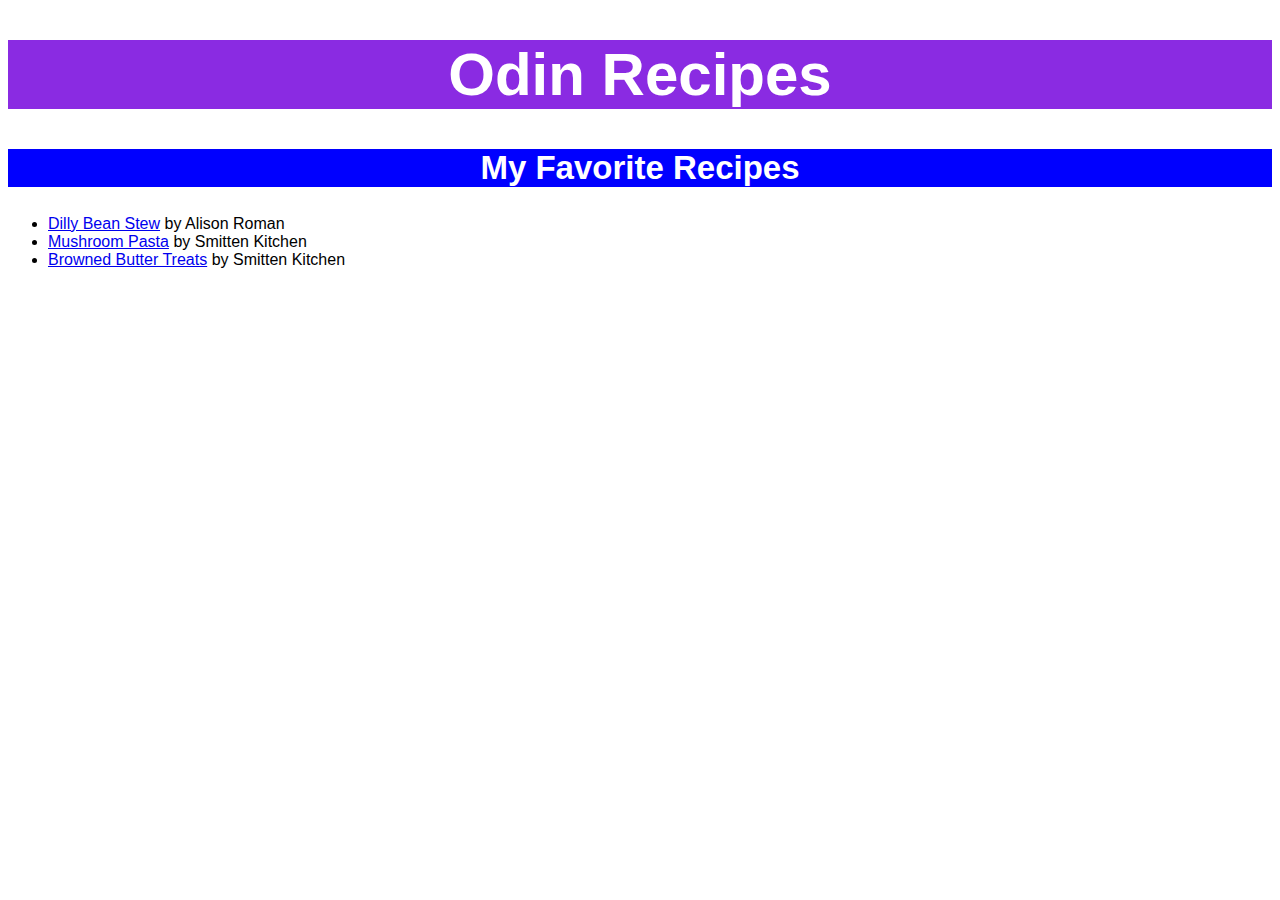
<file: index.html>
<!DOCTYPE html>
<html lang="eng">
    <head>
        <meta charset="utf-8">
        <link rel="stylesheet" href="style.css">
        <title>The Best Recipe Page</title>
    </head>
    <body>
        <div class="title"><h1>Odin Recipes</h1></div>
        <div class="subtitle"><h2>My Favorite Recipes</h2></div>
        <p class="container"><ul class="list">
        <li><a href="./recipes/dilly-bean-stew.html">Dilly Bean Stew</a> by Alison Roman</li>
        <li><a href="./recipes/mushroom-pasta.html">Mushroom Pasta</a> by Smitten Kitchen</li>
        <li><a href="./recipes/browned-butter-treats.html">Browned Butter Treats</a> by Smitten Kitchen</li>
    </ul></p>
    </body>
</html>
</file>
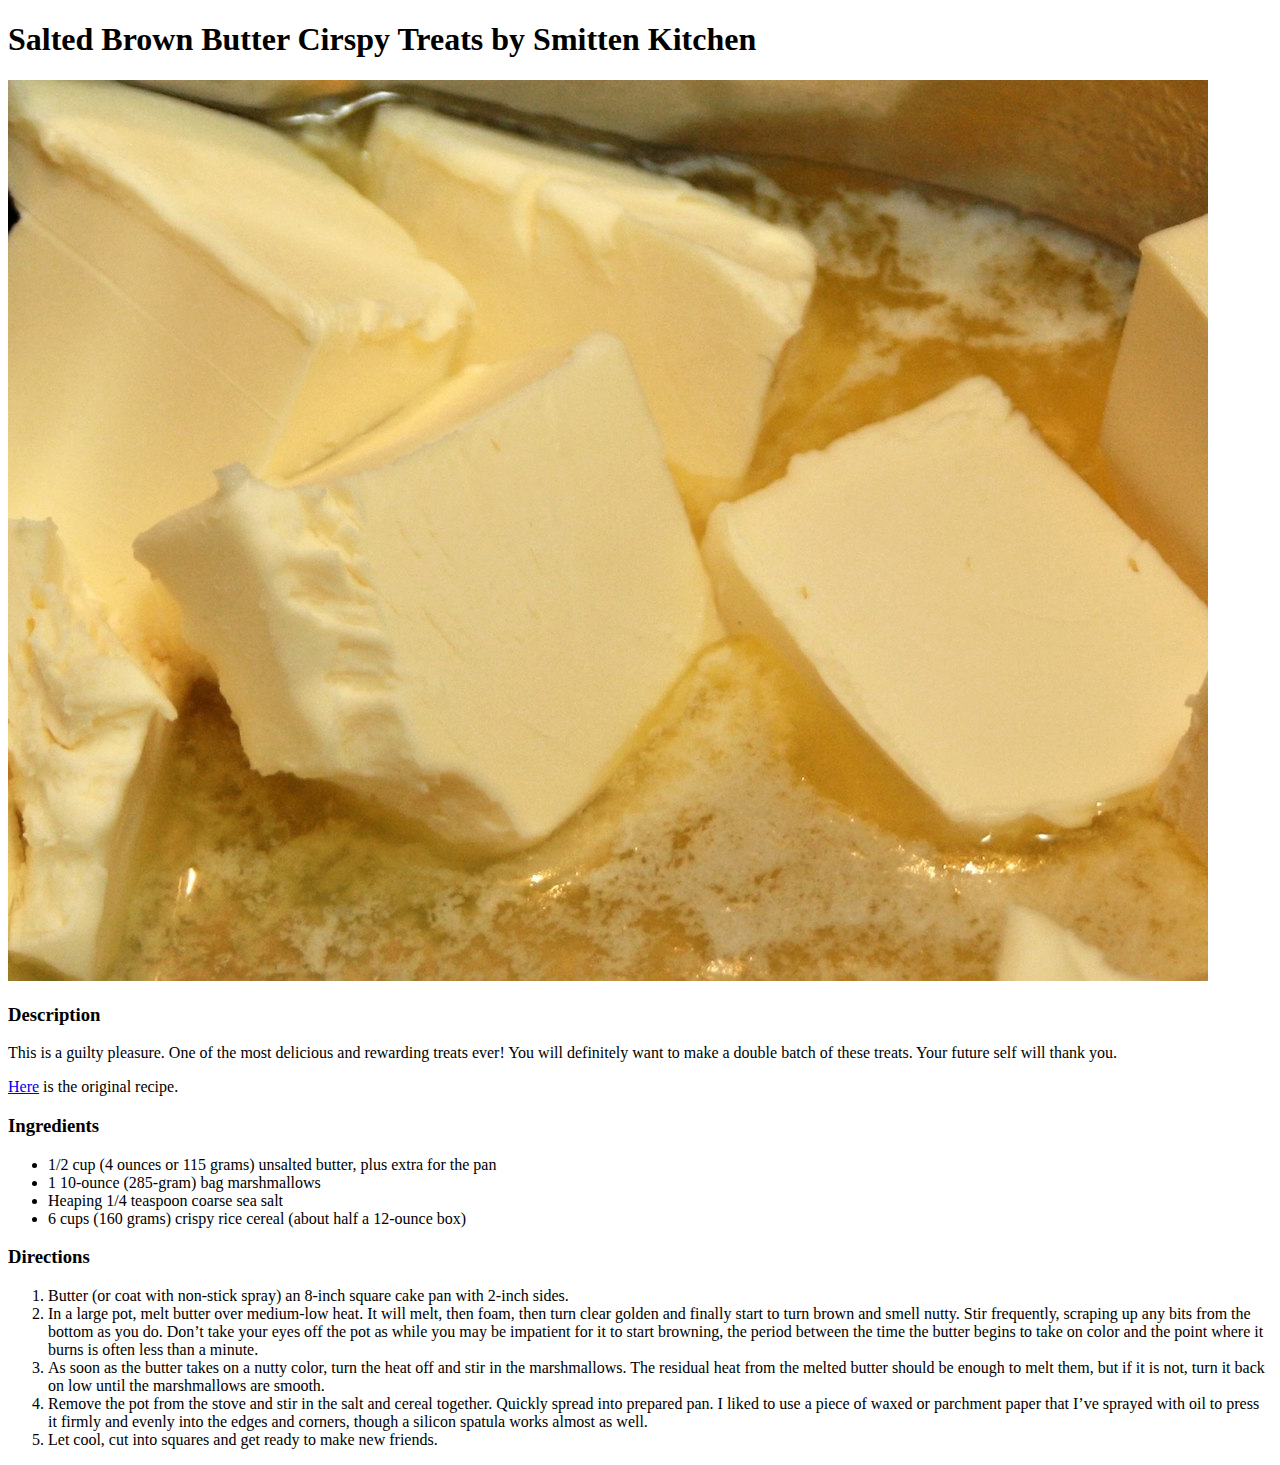
<file: recipes/browned-butter-treats.html>
<!DOCTYPE html>
<html lang="eng">
    <head>
        <meta charset="utf-8">
        <title>Salted Brown Butter Cirspy Treats</title>
    </head>
    <body>
        <h1>Salted Brown Butter Cirspy Treats by Smitten Kitchen</h1>
        <p><img src="../images/butter.jpg" alt="Butter"></p>
        <p><h3>Description</h3></p>
        <p>This is a guilty pleasure. One of the most delicious and rewarding treats ever! You will definitely want to make
            a double batch of these treats. Your future self will thank you.</p>
        <p><a href="https://smittenkitchen.com/2009/11/salted-brown-butter-crispy-treats/">Here</a> is the original recipe.</p>
        <p><h3>Ingredients</h3></p>
        <p><ul>
            <li>1/2 cup (4 ounces or 115 grams) unsalted butter, plus extra for the pan</li>
            <li>1 10-ounce (285-gram) bag marshmallows</li>
            <li>Heaping 1/4 teaspoon coarse sea salt</li>
            <li>6 cups (160 grams) crispy rice cereal (about half a 12-ounce box)</li>
        </ul></p>
        <p><h3>Directions</h3></p>
        <p><ol>
            <li>Butter (or coat with non-stick spray) an 8-inch square cake pan with 2-inch sides.</li>
            <li>In a large pot, melt butter over medium-low heat. It will melt, then foam, then turn clear golden and finally start to turn brown and smell nutty. Stir frequently, scraping up any bits from the bottom as you do. Don’t take your eyes off the pot as while you may be impatient for it to start browning, the period between the time the butter begins to take on color and the point where it burns is often less than a minute.</li>
            <li>As soon as the butter takes on a nutty color, turn the heat off and stir in the marshmallows. The residual heat from the melted butter should be enough to melt them, but if it is not, turn it back on low until the marshmallows are smooth.</li>
            <li>Remove the pot from the stove and stir in the salt and cereal together. Quickly spread into prepared pan. I liked to use a piece of waxed or parchment paper that I’ve sprayed with oil to press it firmly and evenly into the edges and corners, though a silicon spatula works almost as well.</li>
            <li>Let cool, cut into squares and get ready to make new friends.</li>
        </ol></p>
    </body>
</html>
</file>
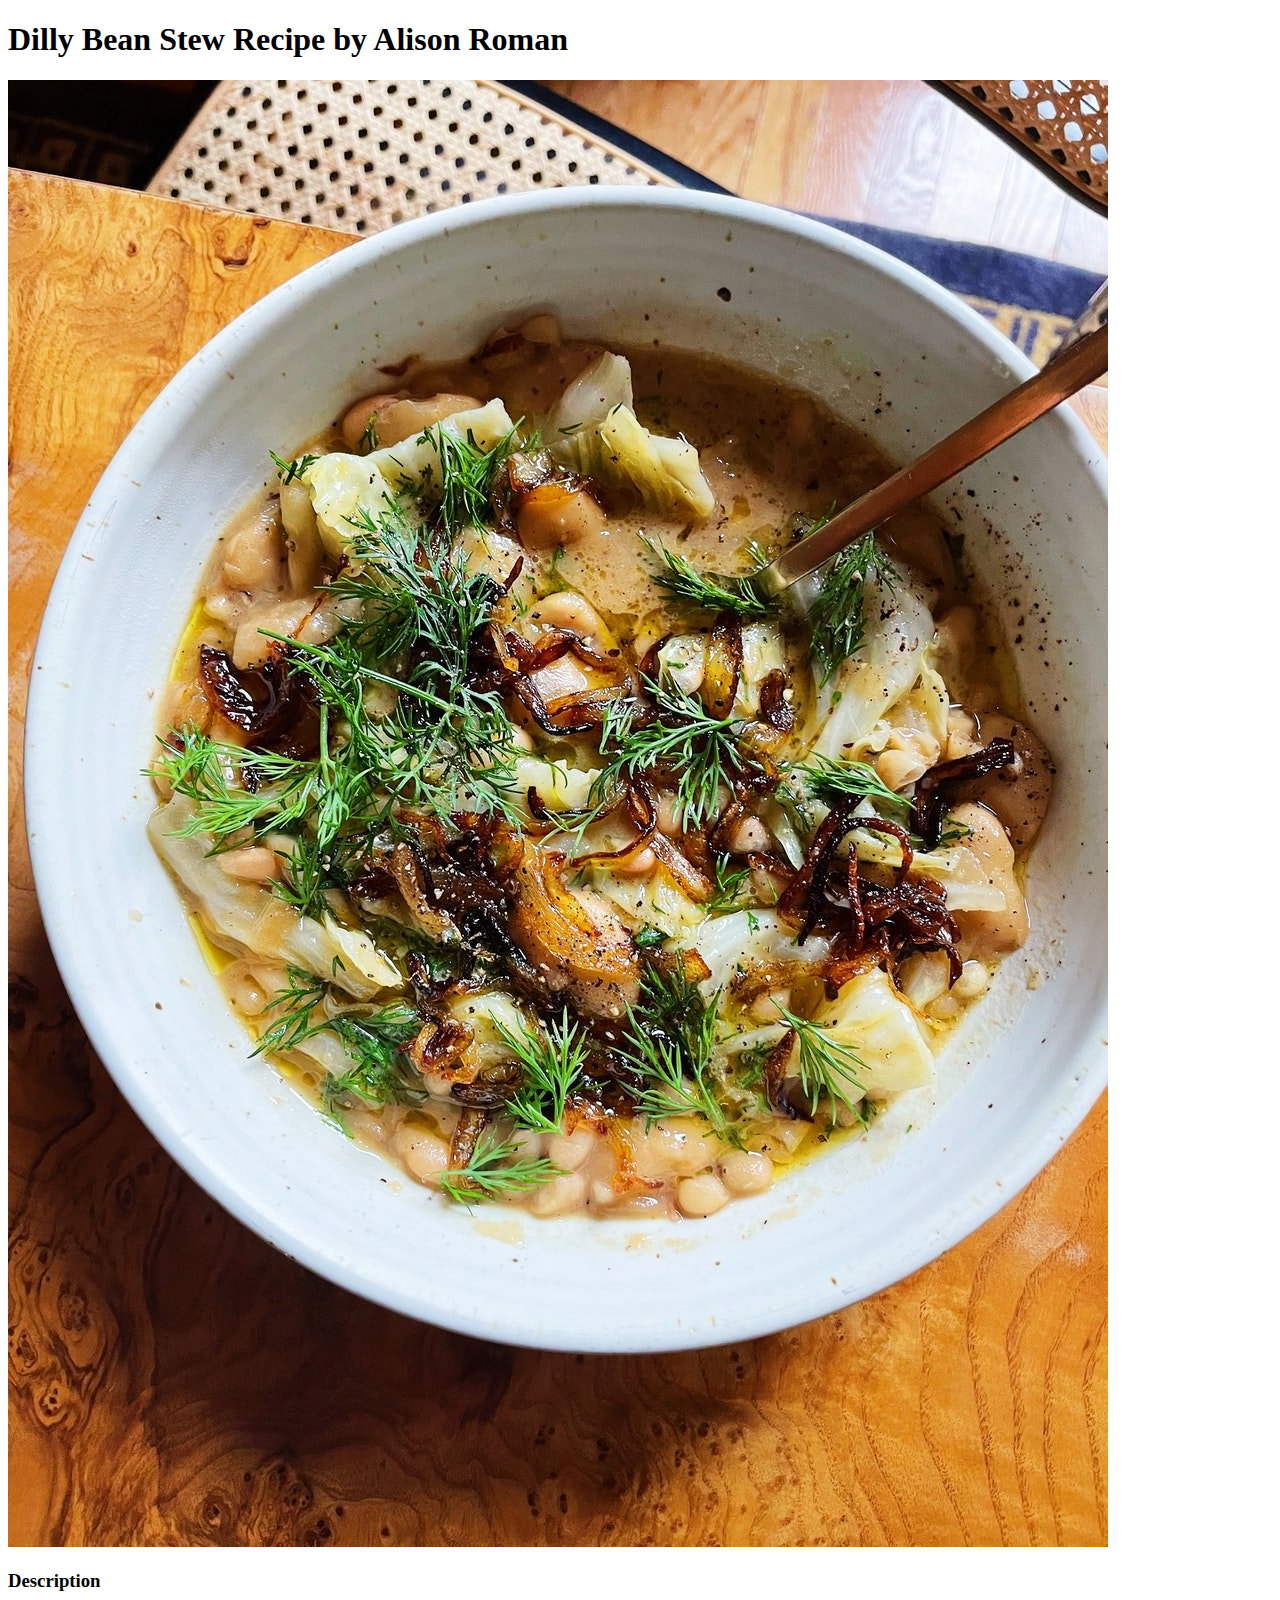
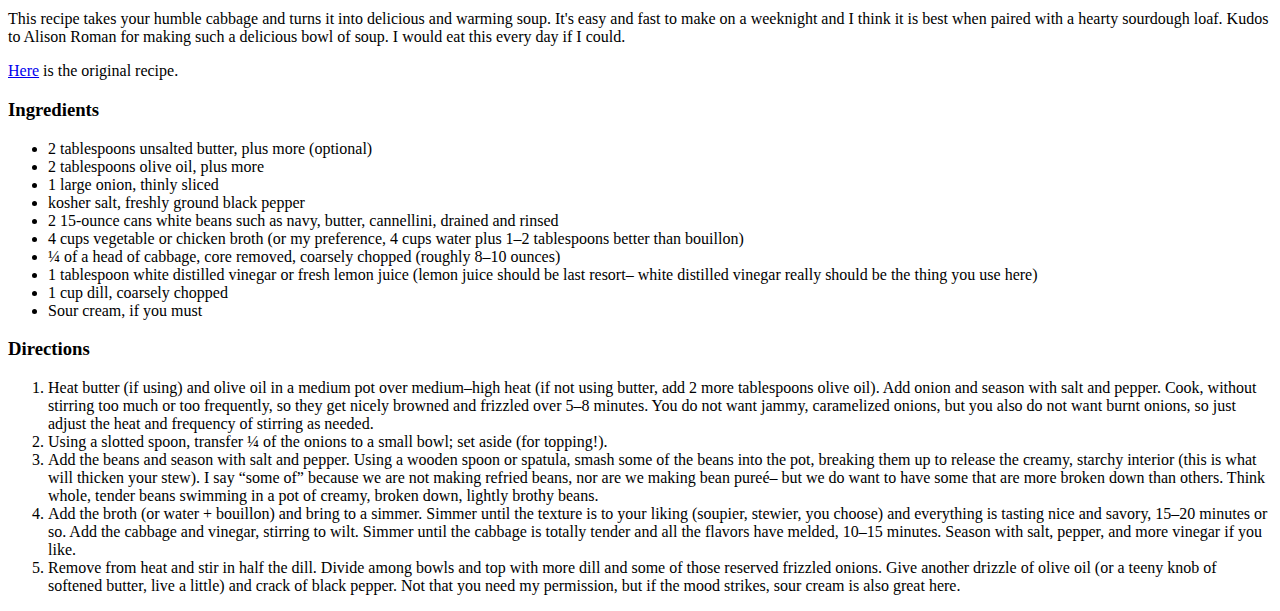
<file: recipes/dilly-bean-stew.html>
<!DOCTYPE html>
<html lang="eng">
    <head>
        <meta charset="utf-8">
        <title>Dilly Bean Stew Recipe</title>
    </head>
    <body>
        <h1>Dilly Bean Stew Recipe by Alison Roman</h1>
        <p><img src="../images/stewpic.jpg" alt="Image of Dilly Bean Stew from Alison Roman"></p>
        <p><h3>Description</h3></p>
        <p>This recipe takes your humble cabbage and turns it into delicious and warming soup. 
        It's easy and fast to make on a weeknight and I think it is best when paired with a hearty
        sourdough loaf. Kudos to Alison Roman for making such a delicious bowl of soup. 
        I would eat this every day if I could.</p>
        <p><a href="https://www.alisoneroman.com/recipes/dilly-bean-stew-with-cabbage-and-frizzled-onions">Here</a> is the original recipe.</p>
        <p><h3>Ingredients</h3></p>
        <p><ul>
            <li>2 tablespoons unsalted butter, plus more (optional)</li>
            <li>2 tablespoons olive oil, plus more</li>
            <li>1 large onion, thinly sliced</li>
            <li>kosher salt, freshly ground black pepper</li>
            <li>2 15-ounce cans white beans such as navy, butter, cannellini, drained and rinsed</li>
            <li>4 cups vegetable or chicken broth (or my preference, 4 cups water plus 1–2 tablespoons better than bouillon)</li>
            <li>¼ of a head of cabbage, core removed, coarsely chopped (roughly 8–10 ounces)</li>
            <li>1 tablespoon white distilled vinegar or fresh lemon juice (lemon juice should be last resort– white distilled vinegar really should be the thing you use here)</li>
            <li>1 cup dill, coarsely chopped</li>
            <li>Sour cream, if you must</li>
        </ul></p>
        <p><h3>Directions</h3></p>
        <p><ol>
            <li>Heat butter (if using) and olive oil in a medium pot over medium–high heat (if not using butter, add 2 more tablespoons olive oil). Add onion and season with salt and pepper. Cook, without stirring too much or too frequently, so they get nicely browned and frizzled over 5–8 minutes. You do not want jammy, caramelized onions, but you also do not want burnt onions, so just adjust the heat and frequency of stirring as needed.</li>
            <li>Using a slotted spoon, transfer ¼ of the onions to a small bowl; set aside (for topping!).</li>
            <li>Add the beans and season with salt and pepper. Using a wooden spoon or spatula, smash some of the beans into the pot, breaking them up to release the creamy, starchy interior (this is what will thicken your stew). I say “some of” because we are not making refried beans, nor are we making bean pureé– but we do want to have some that are more broken down than others. Think whole, tender beans swimming in a pot of creamy, broken down, lightly brothy beans.</li>
            <li>Add the broth (or water + bouillon) and bring to a simmer. Simmer until the texture is to your liking (soupier, stewier, you choose) and everything is tasting nice and savory, 15–20 minutes or so. Add the cabbage and vinegar, stirring to wilt. Simmer until the cabbage is totally tender and all the flavors have melded, 10–15 minutes. Season with salt, pepper, and more vinegar if you like.</li>
            <li>Remove from heat and stir in half the dill. Divide among bowls and top with more dill and some of those reserved frizzled onions. Give another drizzle of olive oil (or a teeny knob of softened butter, live a little) and crack of black pepper. Not that you need my permission, but if the mood strikes, sour cream is also great here.</li>
        </ol></p>
    </body>
</html>
</file>
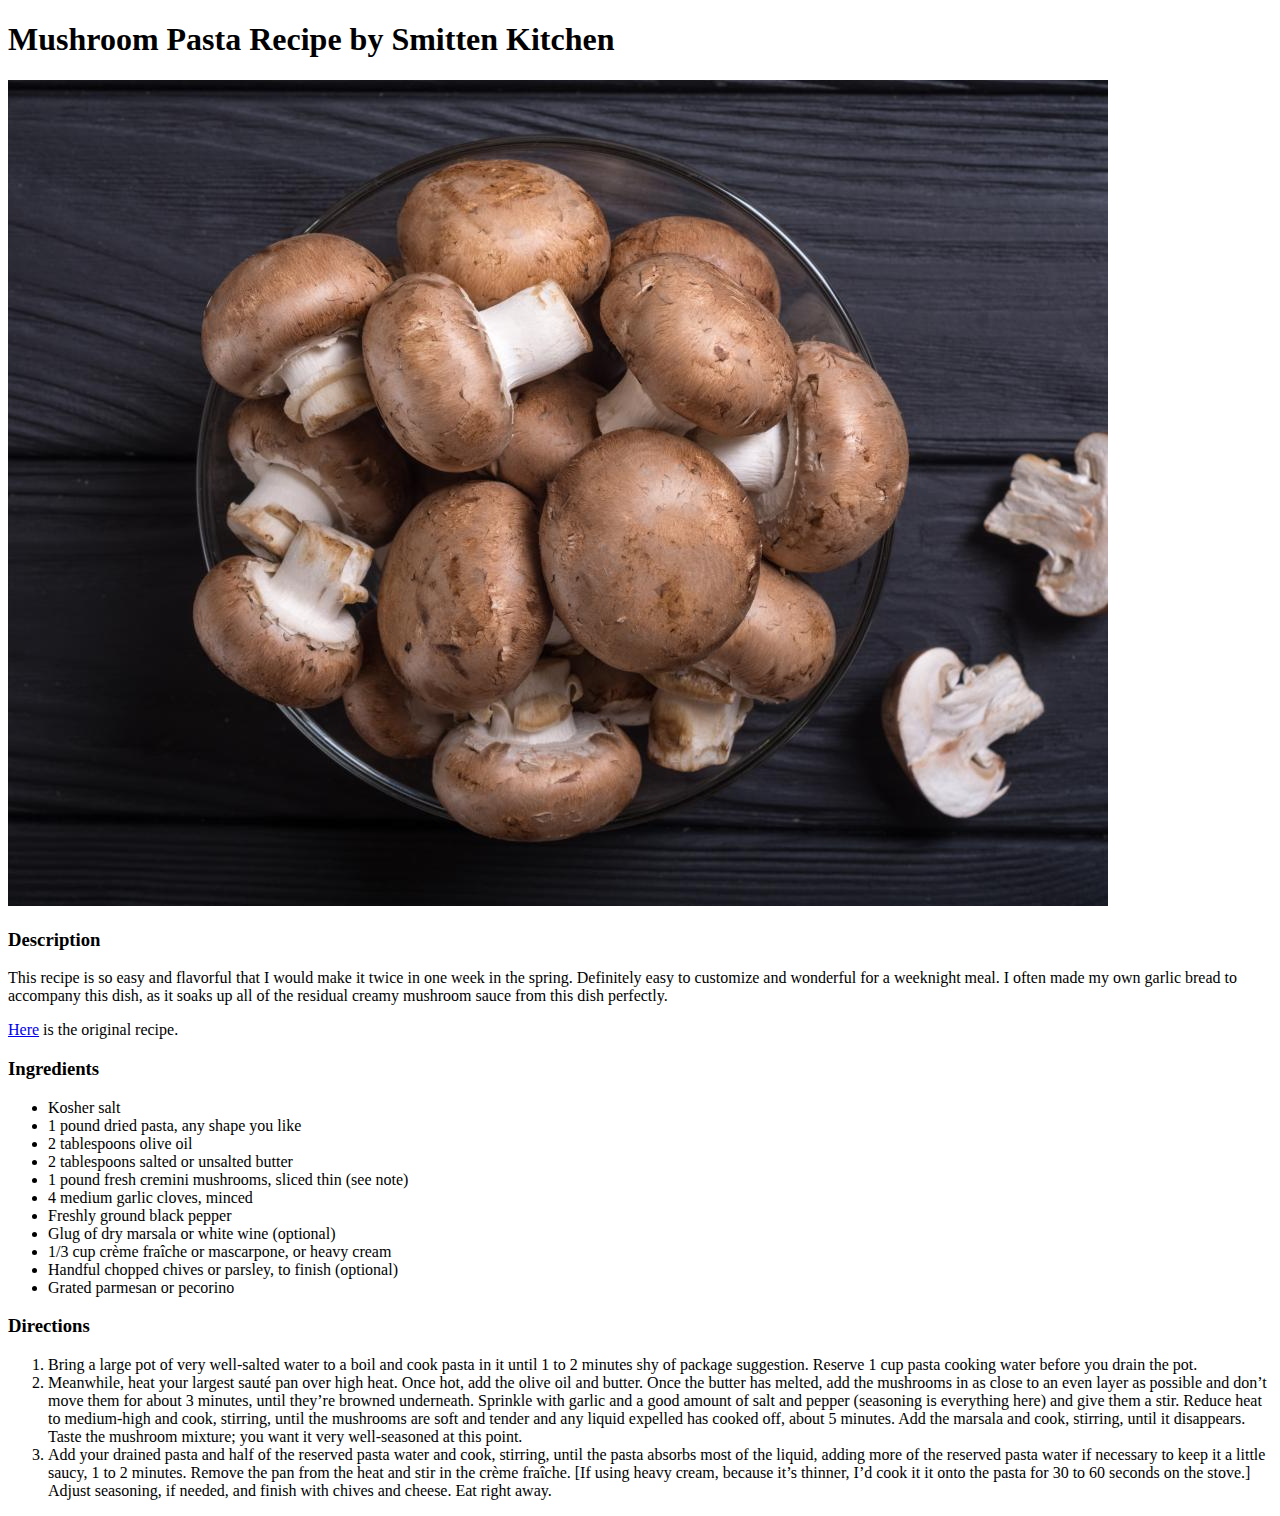
<file: recipes/mushroom-pasta.html>
<!DOCTYPE html>
<html lang="eng">
    <head>
        <meta charset="utf-8">
        <title>Mushroom Pasta Recipe</title>
    </head>
    <body>
        <h1>Mushroom Pasta Recipe by Smitten Kitchen</h1>
        <p><img src="../images/mushrooms.jpg" alt="Image of mushrooms"></p>
        <p><h3>Description</h3></p>
        <p>This recipe is so easy and flavorful that I would make it twice in one week in the spring. 
        Definitely easy to customize and wonderful for a weeknight meal. I often made my own garlic bread to accompany
        this dish, as it soaks up all of the residual creamy mushroom sauce from this dish perfectly.</p>
        <p><a href="https://smittenkitchen.com/2022/04/simplest-mushroom-pasta/">Here</a> is the original recipe.</p>
        <p><h3>Ingredients</h3></p>
        <p><ul>
            <li>Kosher salt</li>
            <li>1 pound dried pasta, any shape you like</li>
            <li>2 tablespoons olive oil</li>
            <li>2 tablespoons salted or unsalted butter</li>
            <li>1 pound fresh cremini mushrooms, sliced thin (see note)</li>
            <li>4 medium garlic cloves, minced</li>
            <li>Freshly ground black pepper</li>
            <li>Glug of dry marsala or white wine (optional)</li>
            <li>1/3 cup crème fraîche or mascarpone, or heavy cream</li>
            <li>Handful chopped chives or parsley, to finish (optional)</li>
            <li>Grated parmesan or pecorino</li>
        </ul></p>
        <p><h3>Directions</h3></p>
        <p><ol>
            <li>Bring a large pot of very well-salted water to a boil and cook pasta in it until 1 to 2 minutes shy of package suggestion. Reserve 1 cup pasta cooking water before you drain the pot.</li>
            <li>Meanwhile, heat your largest sauté pan over high heat. Once hot, add the olive oil and butter. Once the butter has melted, add the mushrooms in as close to an even layer as possible and don’t move them for about 3 minutes, until they’re browned underneath. Sprinkle with garlic and a good amount of salt and pepper (seasoning is everything here) and give them a stir. Reduce heat to medium-high and cook, stirring, until the mushrooms are soft and tender and any liquid expelled has cooked off, about 5 minutes. Add the marsala and cook, stirring, until it disappears. Taste the mushroom mixture; you want it very well-seasoned at this point.</li>
            <li>Add your drained pasta and half of the reserved pasta water and cook, stirring, until the pasta absorbs most of the liquid, adding more of the reserved pasta water if necessary to keep it a little saucy, 1 to 2 minutes. Remove the pan from the heat and stir in the crème fraîche. [If using heavy cream, because it’s thinner, I’d cook it it onto the pasta for 30 to 60 seconds on the stove.] Adjust seasoning, if needed, and finish with chives and cheese. Eat right away.</li>
        </ol></p>
    </body>
</html>
</file>
<file: style.css>
/* style.css */

* { 
    font-family: Verdana, Geneva, Tahoma, sans-serif;
}

div {
    color: white;
}

.title { 
    background-color: blueviolet;
    font-size: 30px;
    text-align: center;
}

.subtitle {
    background-color: blue;
    font-size: 22px;
    font-weight: bold;
    text-align: center;
}

.container {
    font-size: 20px;
}
</file>
